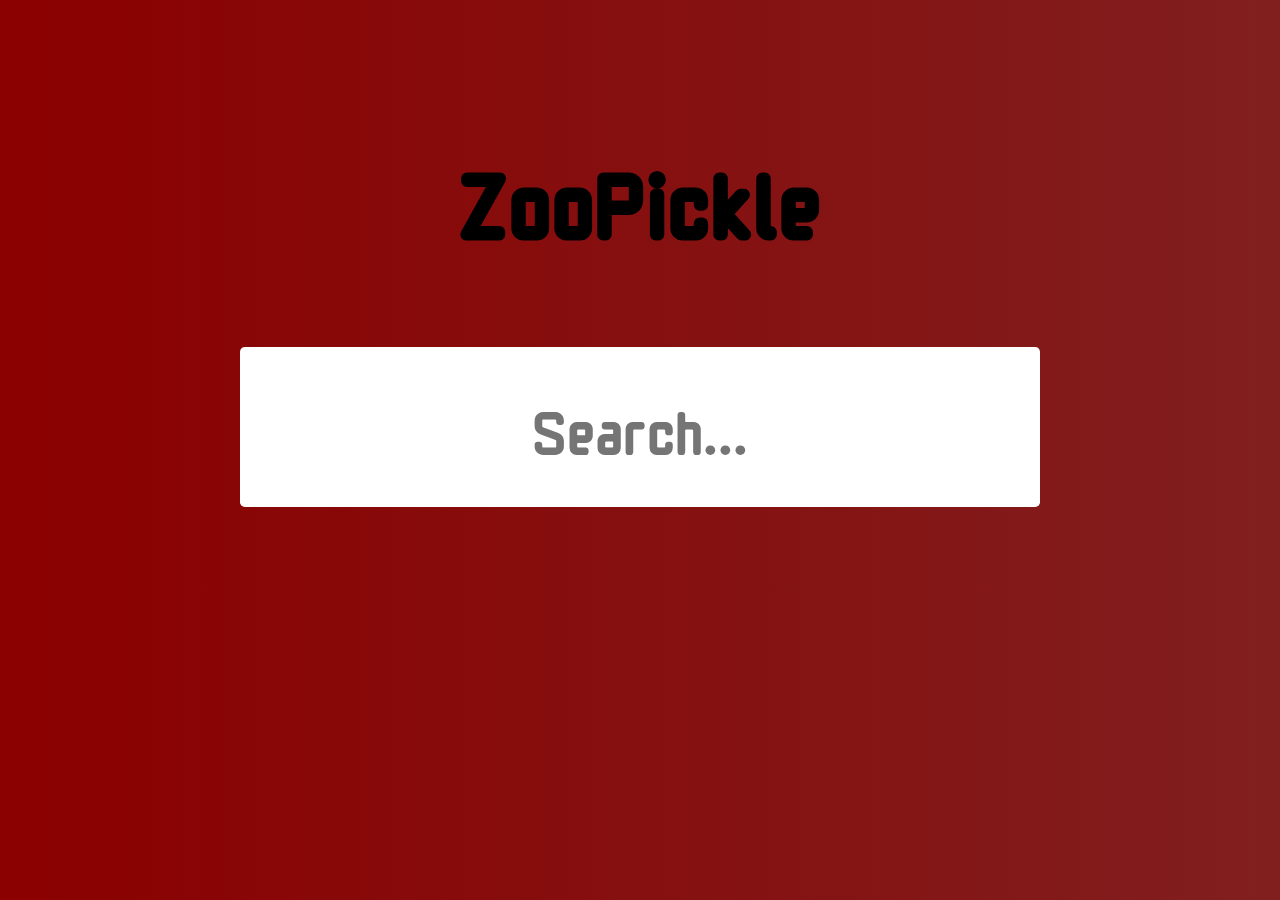
<file: index.html>
<!DOCTYPE html>
<html lang="en">
<head>
    <meta charset="UTF-8">
    <meta name="viewport" content="width=device-width, initial-scale=1.0">
    <title>ZooPickle</title>
    <link rel="stylesheet" href="style.css">
</head>
<body>
    <div class="content">
        <h1>ZooPickle</h1>
        <input class="input" placeholder="Search..." />
    </div>
    <script>
        document.querySelector('.input').addEventListener('blur', handleSearch);
        document.querySelector('.input').addEventListener('keydown', function(event) {
            if (event.key === 'Enter') {
                handleSearch();
            }
        });

        function handleSearch() {
            const input = document.querySelector('.input');
            let url = input.value.trim().toLowerCase();
            if (url) {
                if (!url.startsWith('https://') && !url.startsWith('http://')) {
                    url = 'https://' + url;
                }
                localStorage.setItem('iframe', '/static/iframe.html#' + url);
                window.location.href = 'static/embed.html';
            }
        }
    </script>
</body>
</html>
</file>
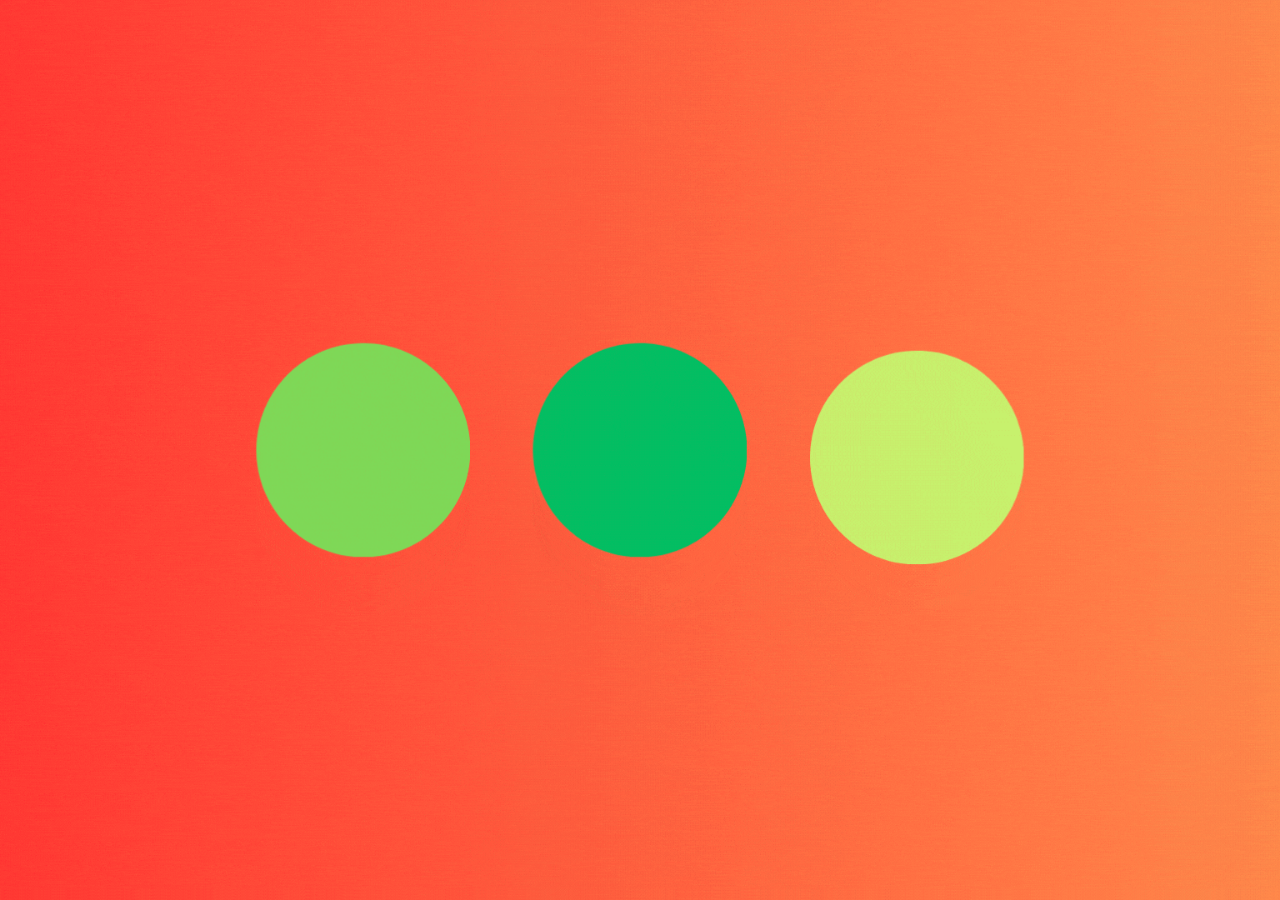
<file: static/iframe.html>
<!DOCTYPE html>
<html lang="en">
<head>
  <meta charset="UTF-8">
  <meta name="viewport" content="width=device-width, initial-scale=1.0">
  <title>Loading...</title>
  <style>
    html, body {
      margin: 0;
      padding: 0;
      width: 100%;
      height: 100%;
    }
    body {
      background-image: url('loading.gif');
      background-position: center;
      background-repeat: no-repeat;
      background-size: cover;
    }
  </style>
  <script src="uv/uv.bundle.js"></script>
  <script src="uv/uv.config.js"></script>
  <script src="register-sw.js"></script>
  <script src="iframe.js"></script>
</head>
<body>
</body>
</html>
</file>
<file: style.css>
@import url('https://fonts.googleapis.com/css2?family=42dot+Sans:wght@300..800&family=Afacad+Flux:wght@100..1000&family=Monomaniac+One&family=Playwrite+DE+Grund:wght@100..400&display=swap');
* {
    margin: 0;
    padding:  0;
}
body {
    height: 100%;
    width: 100%;
    background: linear-gradient(to right, darkred, rgb(129, 31, 31));
    overflow-x: hidden;
    display: flex;
    justify-content: center;
    align-items: center;
    flex-direction: column;
}
.input {
    text-align: center;
    width: 50rem;
    height: 10rem;
    margin: 5rem;
    font-family: "Monomaniac One", serif;
    font-size: 4rem;
    color: rgb(98, 80, 80);
    text-shadow: 0px 0px 2rem white;
    background-image: url('https://static.vecteezy.com/system/resources/previews/015/034/035/non_2x/green-cucumber-image-of-a-ripe-green-cucumber-green-vegetarian-product-illustration-isolated-on-a-white-background-vector.jpg');
    background-position: center;
    background-size: 100;
    outline: none;
    border: none;
    border-radius: 0.3rem;
    transition: all ease 0.3s;
}
.input:focus {
    transform: translateY(-0.5rem);
    width: 60rem;
}
h1 {
    font-size: 6rem;
    font-family: "Monomaniac One", serif;
}
.content {
    margin-top: 10%;
    width: 100%;
    height: 100%;
    text-align: center;
    align-items: center;
    justify-content: center;
    display: flex;
    flex-direction: column;
}
</file>
